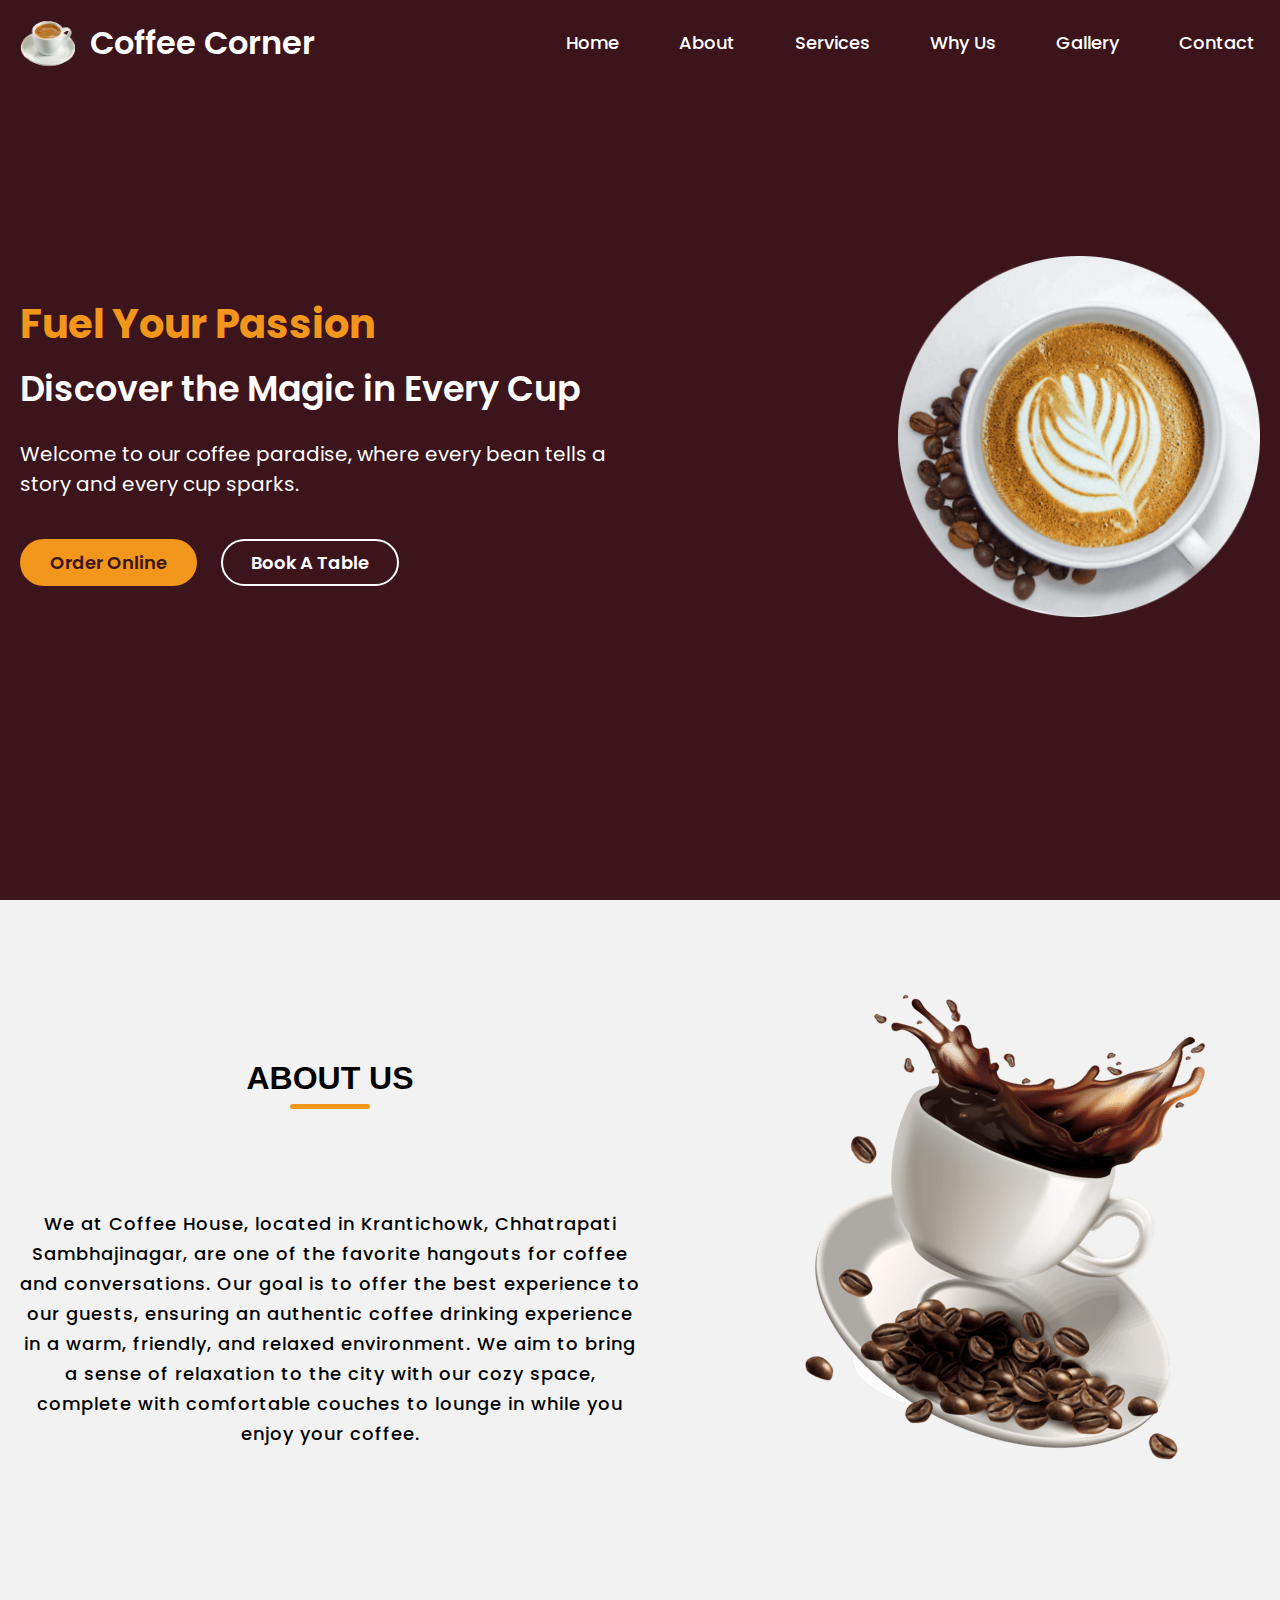
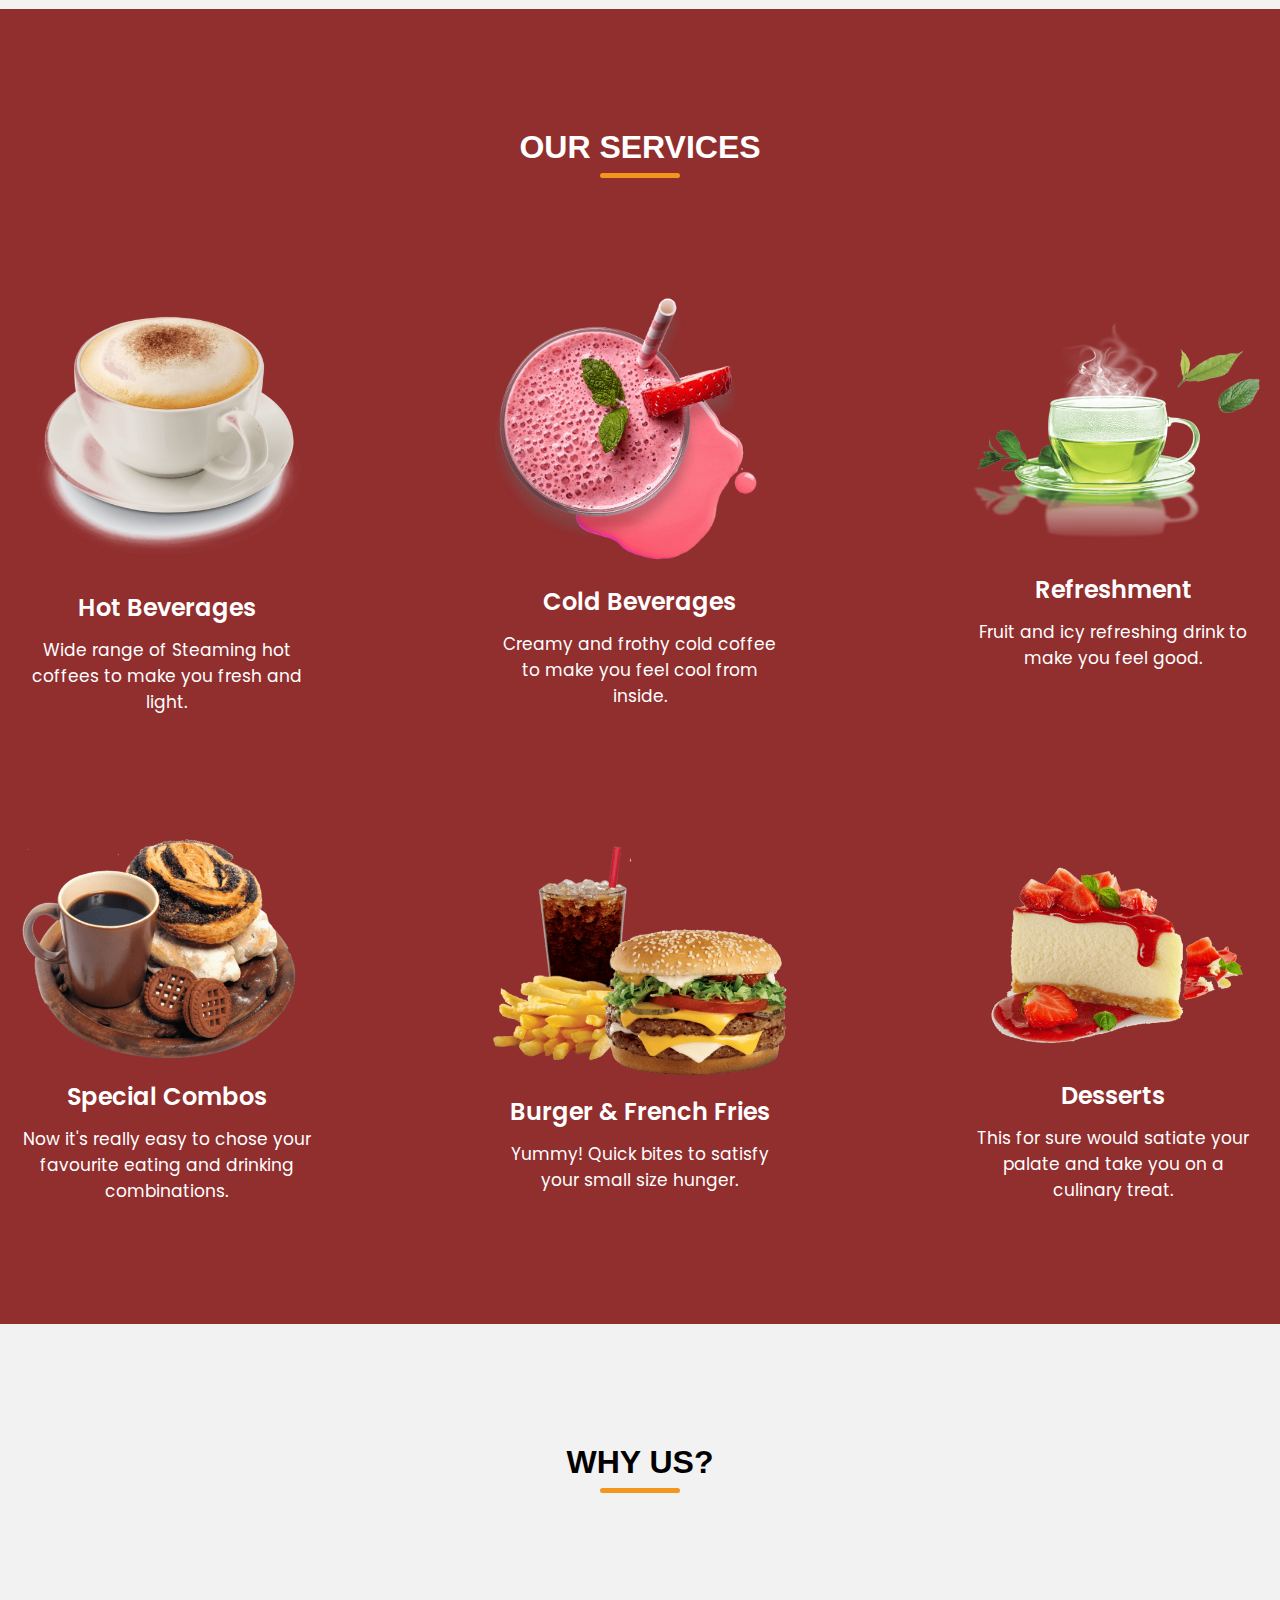
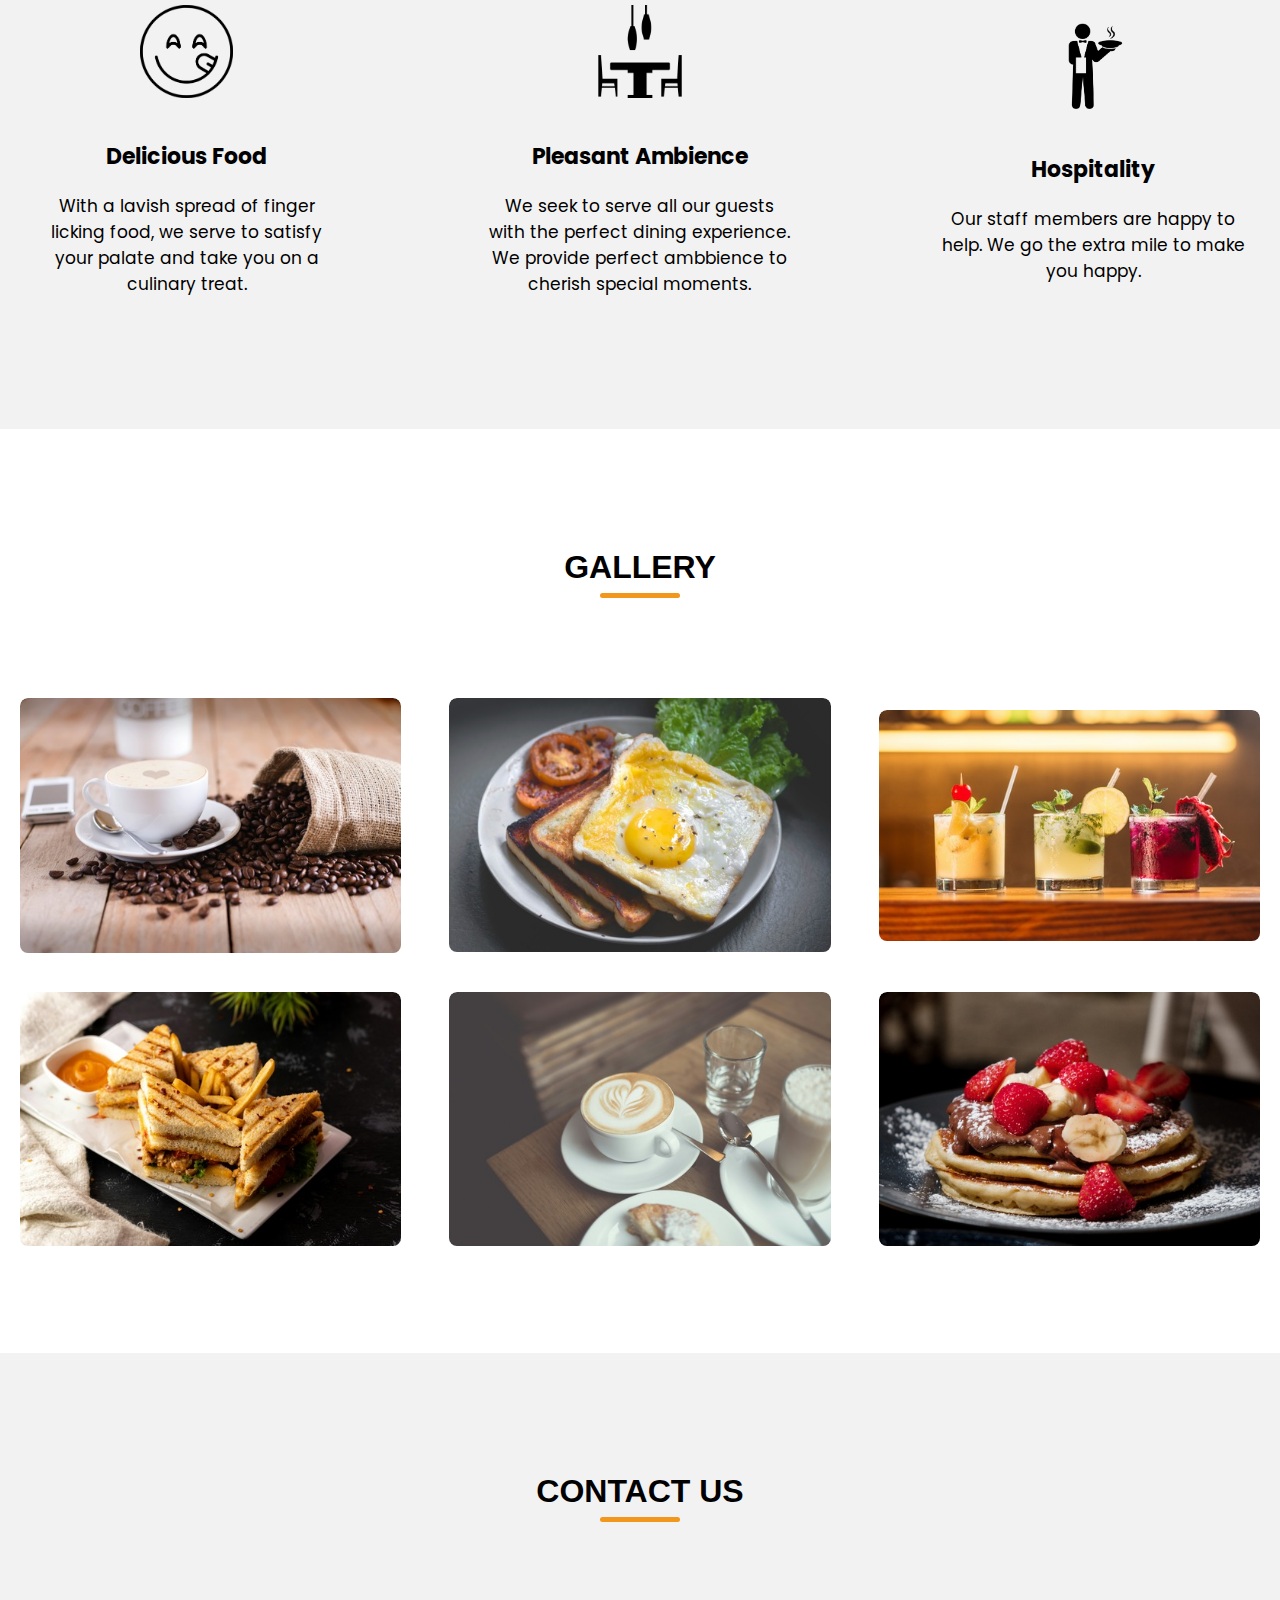
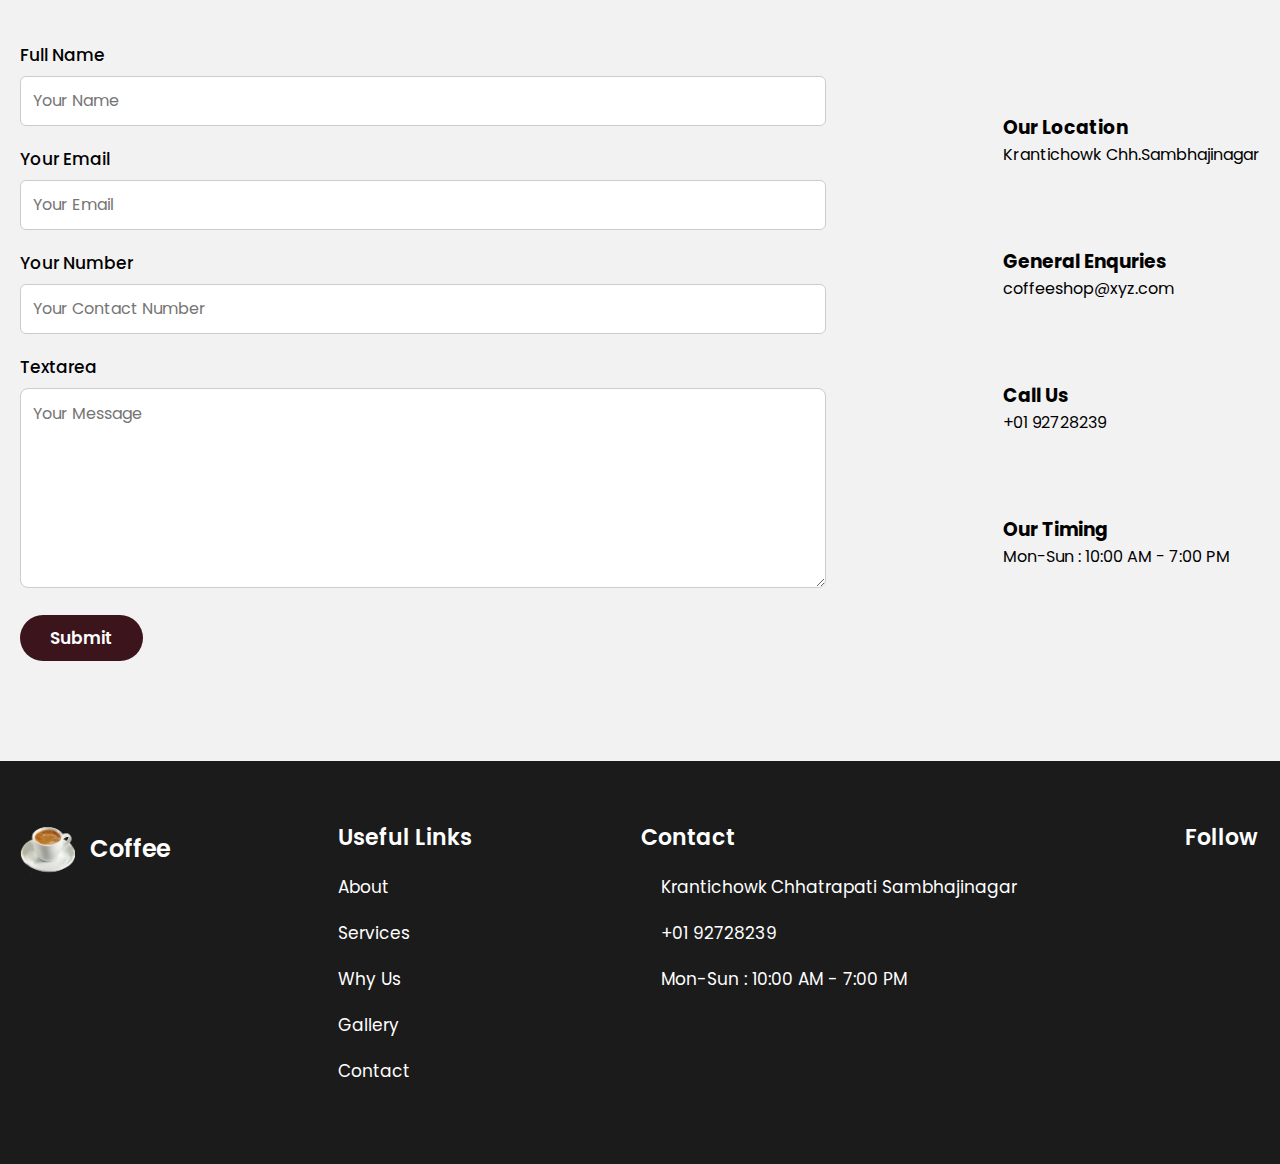
<file: index.html>
<!DOCTYPE html>
<html lang="en">
  <head>
    <meta charset="UTF-8" />
    <meta name="viewport" content="width=device-width, initial-scale=1.0" />
    <title>Coffee Website HTML and CSS | Web Addicted</title>
    <!-- CSS Link -->
    <link rel="stylesheet" href="style.css" />
  </head>
  <body>
    <!-- Header & Navbar Section -->
    <header>
      <nav>
        <div class="nav_logo">
          <a href="#">
            <img src="coffee_logo.png" alt="Coffee Logo" />
            <h2>Coffee Corner</h2>
          </a>
        </div>

        <input type="checkbox" id="click" />
        <label for="click">
          <i class="menu_btn bx bx-menu"></i>
          <i class="close_btn bx bx-x"></i>
        </label>

        <ul>
          <li><a href="#">Home</a></li>
          <li><a href="#about">About</a></li>
          <li><a href="#service">Services</a></li>
          <li><a href="#why">Why Us</a></li>
          <li><a href="#gallery">Gallery</a></li>
          <li><a href="#contact">Contact</a></li>
        </ul>
      </nav>
    </header>

    <!-- Hero Section -->
    <section class="hero_section">
      <div class="section_container">
        <div class="hero_container">
          <div class="text_section">
            <h2>Fuel Your Passion</h2>
            <h3>Discover the Magic in Every Cup</h3>
            <p>
              Welcome to our coffee paradise, where every bean tells a story and
              every cup sparks.
            </p>

            <div class="hero_section_button">
              <button class="button">Order Online</button>
              <a href="http://127.0.0.1:5500/loginform.html"><button class="button">Book A Table</button></a
              >
            </div>
          </div>

          <div class="image_section">
            <img src="cofffee_image.png" alt="Coffee" />
          </div>
        </div>
      </div>
    </section>

    <!-- About Us Section -->
    <section class="about_us" id="about">
      <div class="section_container">
        <div class="about_container">
          <div class="text_section">
            <h2 class="section_title">About Us</h2>
            <p>
              We at Coffee House, located in Krantichowk, Chhatrapati
              Sambhajinagar, are one of the favorite hangouts for coffee and
              conversations. Our goal is to offer the best experience to our
              guests, ensuring an authentic coffee drinking experience in a
              warm, friendly, and relaxed environment. We aim to bring a sense
              of relaxation to the city with our cozy space, complete with
              comfortable couches to lounge in while you enjoy your coffee.
            </p>
          </div>

          <div class="image_section">
            <img src="about_coffee.png" alt="coffee" />
          </div>
        </div>
      </div>
    </section>

    <!-- Services Section -->
    <section class="services" id="service">
      <h2 class="section_title">Our Services</h2>
      <div class="section_container">
        <div class="service_container">
          <div class="services_items">
            <img src="hot_beverages.png" alt="Hot Beverages" />
            <div class="services_text">
              <h3>Hot Beverages</h3>
              <p>
                Wide range of Steaming hot coffees to make you fresh and light.
              </p>
            </div>
          </div>
          <div class="services_items">
            <img src="cold_beverages.png" alt="Cold Beverages" />
            <div class="services_text">
              <h3>Cold Beverages</h3>
              <p>
                Creamy and frothy cold coffee to make you feel cool from inside.
              </p>
            </div>
          </div>
          <div class="services_items">
            <img src="refreshment.png" alt="Refreshment" />
            <div class="services_text">
              <h3>Refreshment</h3>
              <p>Fruit and icy refreshing drink to make you feel good.</p>
            </div>
          </div>
          <div class="services_items">
            <img src="special_combos.png" alt="Special Combos" />
            <div class="services_text">
              <h3>Special Combos</h3>
              <p>
                Now it's really easy to chose your favourite eating and drinking
                combinations.
              </p>
            </div>
          </div>
          <div class="services_items">
            <img src="burger_frenchFries.png" alt="Burger & French Fries" />
            <div class="services_text">
              <h3>Burger & French Fries</h3>
              <p>Yummy! Quick bites to satisfy your small size hunger.</p>
            </div>
          </div>
          <div class="services_items">
            <img src="dessert.png" alt="Desserts" />
            <div class="services_text">
              <h3>Desserts</h3>
              <p>
                This for sure would satiate your palate and take you on a
                culinary treat.
              </p>
            </div>
          </div>
        </div>
      </div>
    </section>

    <!-- Why Us Section -->
    <section class="why_us" id="why">
      <h2 class="section_title">Why Us?</h2>
      <div class="section_container">
        <div class="why_container">
          <div class="why_items">
            <img src="delicious.png" alt="Delicious" />
            <div class="why_us_text">
              <h3>Delicious Food</h3>
              <p>
                With a lavish spread of finger licking food, we serve to satisfy
                your palate and take you on a culinary treat.
              </p>
            </div>
          </div>
          <div class="why_items">
            <img src="pleasant.png" alt="Pleasant" />
            <div class="why_us_text">
              <h3>Pleasant Ambience</h3>
              <p>
                We seek to serve all our guests with the perfect dining
                experience. We provide perfect ambbience to cherish special
                moments.
              </p>
            </div>
          </div>
          <div class="why_items">
            <img src="hospitality.png" alt="Hospitality" />
            <div class="why_us_text">
              <h3>Hospitality</h3>
              <p>
                Our staff members are happy to help. We go the extra mile to
                make you happy.
              </p>
            </div>
          </div>
        </div>
      </div>
    </section>

    <!-- Gallery Section -->
    <section class="gallery" id="gallery">
      <h2 class="section_title">Gallery</h2>
      <div class="section_container">
        <div class="gallery_container">
          <div class="gallery_items">
            <img src="gallery_1.jpg" alt="Gallery Image" />
          </div>
          <div class="gallery_items">
            <img src="gallery_2.jpg" alt="Gallery Image" />
          </div>
          <div class="gallery_items">
            <img src="gallery_3.jpg" alt="Gallery Image" />
          </div>
          <div class="gallery_items">
            <img src="gallery_4.jpg" alt="Gallery Image" />
          </div>
          <div class="gallery_items">
            <img src="gallery_5.jpg" alt="Gallery Image" />
          </div>
          <div class="gallery_items">
            <img src="gallery_6.jpg" alt="Gallery Image" />
          </div>
        </div>
      </div>
    </section>

    <!-- Contact Section -->
    <section class="contact" id="contact">
      <h2 class="section_title">Contact Us</h2>
      <div class="section_container">
        <div class="contact_container">
          <div class="contact_form">
            <form action="#">
              <div class="field">
                <label for="Name">Full Name</label>
                <input type="text" id="Name" placeholder="Your Name" required />
              </div>
              <div class="field">
                <label for="email">Your Email</label>
                <input
                  type="text"
                  id="email"
                  placeholder="Your Email"
                  required
                />
              </div>
              <div class="field">
                <label for="number">Your Number</label>
                <input
                  type="number"
                  id="number"
                  placeholder="Your Contact Number"
                  required
                />
              </div>
              <div class="field">
                <label for="textarea">Textarea</label>
                <textarea
                  name="textarea"
                  id="textarea"
                  placeholder="Your Message"
                ></textarea>
              </div>

              <button class="button" id="submit">Submit</button>
            </form>
          </div>

          <div class="contact_text">
            <div class="contact_items">
              <i class="bx bx-current-location"></i>
              <div class="contact_details">
                <h3>Our Location</h3>
                <p>Krantichowk Chh.Sambhajinagar</p>
              </div>
            </div>
            <div class="contact_items">
              <i class="bx bxs-envelope"></i>
              <div class="contact_details">
                <h3>General Enquries</h3>
                <p>coffeeshop@xyz.com</p>
              </div>
            </div>
            <div class="contact_items">
              <i class="bx bxs-phone-call"></i>
              <div class="contact_details">
                <h3>Call Us</h3>
                <p>+01 92728239</p>
              </div>
            </div>
            <div class="contact_items">
              <i class="bx bxs-time-five"></i>
              <div class="contact_details">
                <h3>Our Timing</h3>
                <p>Mon-Sun : 10:00 AM - 7:00 PM</p>
              </div>
            </div>
          </div>
        </div>
      </div>
    </section>

    <!-- Footer Section -->
    <footer>
      <div class="section_container">
        <div class="footer_section">
          <div class="footer_logo">
            <a href="index.html">
              <img src="coffee_logo.png" alt="Coffee Logo" />
              <h2>Coffee</h2>
            </a>
          </div>

          <div class="useful_links">
            <h3>Useful Links</h3>
            <ul>
              <li><a href="#about">About</a></li>
              <li><a href="#service">Services</a></li>
              <li><a href="#why">Why Us</a></li>
              <li><a href="#gallery">Gallery</a></li>
              <li><a href="#contact">Contact</a></li>
            </ul>
          </div>

          <div class="contact_us">
            <h3>Contact</h3>
            <ul>
              <li>
                <i class="bx bx-current-location"></i>
                <span>Krantichowk Chhatrapati Sambhajinagar</span>
              </li>
              <li>
                <i class="bx bxs-phone-call"></i> <span>+01 92728239</span>
              </li>
              <li>
                <i class="bx bxs-time-five"></i>
                <span>Mon-Sun : 10:00 AM - 7:00 PM</span>
              </li>
            </ul>
          </div>

          <div class="follow_us">
            <h3>Follow</h3>
            <i class="bx bxl-facebook-circle"></i>
            <i class="bx bxl-twitter"></i>
            <i class="bx bxl-instagram-alt"></i>
          </div>
        </div>
      </div>
    </footer>
  </body>
</html>
</file>
<file: style.css>
/* Importing Google font - Poppins */
@import url("https://fonts.googleapis.com/css2?family=Poppins:wght@400;500;600;700&display=swap");

* {
    margin: 0;
    padding: 0;
    box-sizing: border-box;
    font-family: "Poppins", sans-serif;
}

/* Defining Custome Variables */
:root {
    /* Colors */
    --primary-color: #3b141c;
    --secondary-color: #f3961c;
    --dark-color: #912e2e;
    --white-color: #fff;
    --light-gray-color: #f2f2f2;

    /* Site Max-Width */
    --site-max-width: 1300px;
}

html {
    scroll-behavior: smooth;
}

body {
    background-color: var(--white-color);
}

/* Setting for the whole website */
a {
    text-decoration: none;
}

ul {
    list-style: none;
}

ul li a{
    transition: 1.2s ease-in-out;
}

.section_container {
    margin: 0 auto;
    max-width: var(--site-max-width);
}

.section_title {
    text-align: center;
    padding: 60px 0 100px;
    font-size: 32px;
    font-family: "Righteous", sans-serif;
    text-transform: uppercase;
}

.section_title::after {
    content: '';
    width: 80px;
    background: var(--secondary-color);
    height: 5px;
    display: block;
    margin: 7px auto 0;
    border-radius: 8px;
}

/* Styling for the header section */
header {
    position: fixed;
    top: 0;
    width: 100%;
    z-index: 1;
    background: var(--primary-color);
}

nav {
    display: flex;
    padding: 15px 0 15px 20px;
    justify-content: space-between;
    align-items: center;
    margin: 0 auto;
    max-width: var(--site-max-width);
}

nav .nav_logo a {
    display: flex;
    gap: 15px;
    align-items: center;
}

nav .nav_logo a img {
    max-width: 55px;
}

nav .nav_logo h2 {
    color: var(--white-color);
    font-weight: 600;
    font-size: 32px;
}

nav ul {
    display: flex;
    gap: 10px;
}

nav ul li a {
    display: block;
    padding: 10px 25px;
    font-size: 18px;
    font-weight: 500;
    color: var(--white-color);
    border-radius: 30px;
    transition: all 0.2s ease;
}

nav ul li a:hover {
    color: var(--primary-color);
    background-color: var(--secondary-color);
}

nav label {
    font-size: 32px;
    color: var(--white-color);
    cursor: pointer;
}

label .menu_btn,
label .close_btn {
    display: none;
}

#click {
    display: none;
}

/* Hero Section */
.hero_section {
    min-height: 100vh;
    background: var(--primary-color);
}

.hero_container {
    display: flex;
    gap: 20px;
    padding: 20px;
    align-items: center;
    padding-top: 85px;
    min-height: calc(100vh - 85px);
    justify-content: space-between;
}

.hero_container .text_section h2 {
    font-size: 40px;
    color: var(--secondary-color);
}

.hero_container .text_section h3 {
    font-size: 35px;
    font-weight: 600;
    color: var(--white-color);
    margin-top: 8px;
}

.hero_container .text_section p {
    font-size: 20px;
    font-weight: 400;
    color: var(--white-color);
    margin: 24px 0 40px;
    max-width: 70%;
}

.hero_container .hero_section_button {
    display: flex;
    gap: 24px;
    
}

.hero_container .hero_section_button .button {
    padding: 8px 28px;
    border: 2px solid transparent;
    outline: none;
    cursor: pointer;
    border-radius: 50px;
    background: var(--secondary-color);
    color: var(--primary-color);
    font-size: 18px;
    font-weight: 600;
    transition: all 0.4s ease;
}

.hero_container .hero_section_button .button:last-child {
    color: var(--white-color);
    border-color: var(--white-color);
    background: none;
}

.hero_container .hero_section_button .button:first-child:hover {
    color: var(--white-color);
    background: transparent;
    border-color: var(--white-color);
}

.hero_container .hero_section_button .button:last-child:hover {
    color: var(--primary-color);
    background: var(--secondary-color);
    border-color: var(--secondary-color);
}

.hero_container .image_section {
    max-width: 45%;
}

.hero_container .image_section img {
    width: 100%;
}

/* About Us Section */
.about_us {
    padding: 60px 20px 120px;
    background: var(--light-gray-color);
}

.about_container {
    display: flex;
    justify-content: space-between;
    gap: 20px;
    align-items: center;
}

.about_container .text_section {
    max-width: 50%;
}

.about_container .text_section p {
    font-size: 18px;
    font-weight: 500;
    letter-spacing: 1px;
    line-height: 30px;
    text-align: center;
}

.about_container .image_section {
    max-width: 45%;
}

.about_container .image_section img {
    width: 100%;
}

/* Services Section */
.services {
    background: var(--dark-color);
    color: var(--white-color);
    padding: 60px 20px 120px;
}

.services .service_container {
    display: flex;
    justify-content: space-between;
    gap: 120px;
    align-items: center;
    flex-wrap: wrap;
}

.section_container .services_items img {
    width: 100%;
}

.section_container .services_items {
    width: calc(100% / 3 - 120px);
}

.services_items .services_text {
    text-align: center;
}

.services_items .services_text h3 {
    margin: 12px 0;
    font-weight: 600;
    font-size: 24px;
}

.services_items .services_text p {
    font-size: 17px;
}

/* Why Us Section */
.why_us {
    background: var(--light-gray-color);
    padding: 60px 20px 120px;
}

.why_us .why_container {
    display: flex;
    justify-content: space-between;
    gap: 80px;
    align-items: center;
    flex-wrap: wrap;
}

.why_container .why_items img {
    width: 30%;
    margin-bottom: 10px;
}

.why_container .why_items {
    width: calc(100% / 3 - 80px);
    padding: 12px;
    display: flex;
    flex-direction: column;
    align-items: center;
    gap: 12px;
}

.why_items .why_us_text {
    text-align: center;
}

.why_items .why_us_text h3 {
    margin: 20px 0;
    font-size: 22px;
}

.why_items .why_us_text p {
    font-size: 17px;
}

/* Gallery Section */
.gallery {
    background: var(--white-color);
    padding: 60px 20px 100px;
}

.gallery .gallery_container {
    display: flex;
    justify-content: space-between;
    gap: 32px;
    align-items: center;
    flex-wrap: wrap;
}

.gallery_container .gallery_items {
    width: calc(100% / 3 - 32px);
    overflow: hidden;
    border-radius: 8px;
}

.gallery .gallery_container img {
    width: 100%;
    border-radius: 8px;
    transition: transform 0.4s ease;
}

.gallery_container .gallery_items:hover img {
    transform: scale(1.3);
}

/* Contact Section */
.contact {
    background: var(--light-gray-color);
    padding: 60px 20px 100px;
}

.contact_container {
    display: flex;
    gap: 50px;
    align-items: center;
    justify-content: space-between;
}

.contact_container .contact_form {
    max-width: 65%;
    width: 100%;
}

.contact_container .contact_form .field {
    margin: 20px 0;
}

.contact_container .contact_form .field label {
    display: block;
    font-size: 17px;
    font-weight: 500;
    margin-bottom: 8px;
}

.contact_container .contact_form .field input {
    width: 100%;
    height: 50px;
    padding: 0 12px;
    font-size: 16px;
    border-radius: 6px;
    border: 1px solid #ccc;
}

.contact_container .contact_form textarea {
    width: 100%;
    height: 200px;
    padding: 12px;
    font-size: 16px;
    border-radius: 8px;
    border: 1px solid #ccc;
    resize: vertical;
}

.contact_container .contact_form .button {
    padding: 8px 28px;
    border: 2px solid transparent;
    outline: none;
    cursor: pointer;
    border-radius: 50px;
    background: var(--primary-color);
    color: var(--white-color);
    font-size: 17px;
    font-weight: 600;
    transition: all 0.4s ease;
}

.contact_container .contact_form .button:hover {
    color: var(--primary-color);
    background: transparent;
    border-color: var(--primary-color);
}

.contact_text .contact_items {
    display: flex;
    gap: 20px;
    margin: 80px 0;
}

.contact_text .contact_items i {
    font-size: 32px;
    margin-top: 5px;
}

/* Footer Section */
footer {
    background: #1b1b1b;
    color: var(--white-color);
    padding: 60px 20px;
}

.footer_section {
    display: flex;
    justify-content: space-between;
}

.footer_section h3 {
    font-size: 22px;
    margin-bottom: 16px;
    font-weight: 600;
}

.footer_section .footer_logo a {
    display: flex;
    gap: 15px;
    align-items: center;
    color: var(--white-color);
}

.footer_section .footer_logo a img {
    max-width: 55px;
}

.footer_section .footer_logo a h2 {
    font-weight: 600;
}

.footer_section .useful_links ul li {
    margin: 20px 0;
}

.footer_section .useful_links ul li a {
    color: var(--white-color);
    font-size: 17px;
}

.footer_section .useful_links ul li a:hover {
    text-decoration: underline;
}

.footer_section .contact_us ul li {
    margin: 20px 0;
    display: flex;
    align-items: center;
    gap: 20px;
}

.footer_section .contact_us ul li i {
    font-size: 25px;
}

.footer_section .contact_us ul li span {
    font-size: 17px;
}

.footer_section .follow_us i {
    font-size: 26px;
    margin-right: 25px;
    cursor: pointer;
    transition: all 0.3s ease;
}

.footer_section .follow_us i:hover {
    color: var(--secondary-color);
}


/* Responsive Media Query code for max-width: 1024px */

@media screen and (max-width: 1024px) {
    nav {
        padding: 15px 20px;
    }

    label .menu_btn {
        display: block;
    }

    nav ul {
        display: block;
        background: var(--white-color);
        position: absolute;
        top: 75px;
        left: -100%;
        overflow-y: auto;
        width: 100%;
        height: 100vh;
        text-align: center;
        transition: all 0.15s ease;
    }

    #click:checked~ul {
        left: 0;
    }

    #click:checked~label .close_btn {
        display: block;
    }

    #click:checked~label .menu_btn {
        display: none;
    }

    nav ul li {
        display: block;
        padding: 8px 12px;
        width: 48%;
        margin: 24px auto;
    }

    nav ul li a {
        color: var(--dark-color);
    }

    .hero_container {
        flex-direction: column-reverse;
        align-items: center;
        padding-bottom: 32px;
    }

    .hero_container .image_section {
        max-width: 100%;
        text-align: center;
    }

    .hero_container .image_section img {
        max-width: 90%;
        align-items: center;
    }

    .hero_container .text_section {
        max-width: 100%;
        text-align: center;
        display: flex;
        flex-direction: column;
        align-items: center;
    }

    .hero_container .text_section p {
        max-width: 100%;
    }

    .about_container {
        flex-direction: column;
    }

    .about_container .text_section {
        max-width: 100%;
    }

    .services .service_container {
        gap: 50px;
    }

    .section_container .services_items {
        width: calc(100% / 2 - 50px);
    }

    .why_us .why_container {
        gap: 50px;
    }

    .why_container .why_items {
        width: calc(100% / 2 - 50px);
    }

    .gallery .gallery_container {
        justify-content: center;
    }

    .gallery_container .gallery_items {
        width: calc(100% / 2 - 50px);
    }

    .contact_container {
        flex-direction: column-reverse;
    }

    .contact_text .contact_items {
        margin: 25px 0;
    }

    .contact_container .contact_form {
        max-width: 100%;
    }

    .footer_section {
        flex-direction: column;
        gap: 24px;
    }

    .footer_section .useful_links {
        text-align: start;
    }
}

/* Responsive Media Query code for max-width: 576px */
@media screen and (max-width: 576px) {
    .section_title {
        padding: 50px 0;
    }

    nav .nav_logo a img,
    .footer_section .footer_logo a img {
        max-width: 45px;
    }

    nav .nav_logo h2 {
        font-size: 30px;
    }

    .hero_container {
        justify-content: space-evenly;
    }

    .hero_container .text_section h2 {
        font-size: 30px;
    }

    .hero_container .text_section h3 {
        font-size: 26px;
    }

    .hero_container .image_section img {
        max-width: 80%;
    }

    .hero_container .text_section p {
        font-size: 17px;
    }

    .about_container .image_section {
        max-width: 70%;
    }

    .button {
        padding: 10px 20px !important;
        font-size: 15px !important;
    }

    .section_container .services_items,
    .why_container .why_items {
        width: 100%;
        text-align: center;
    }

    .gallery_container .gallery_items {
        flex-direction: column;
        width: 100%;
    }

    .services .service_container,
    .why_us .why_container {
        gap: 70px;
    }

    .section_container .services_items img {
        max-width: 80%;
    }
}
</file>
